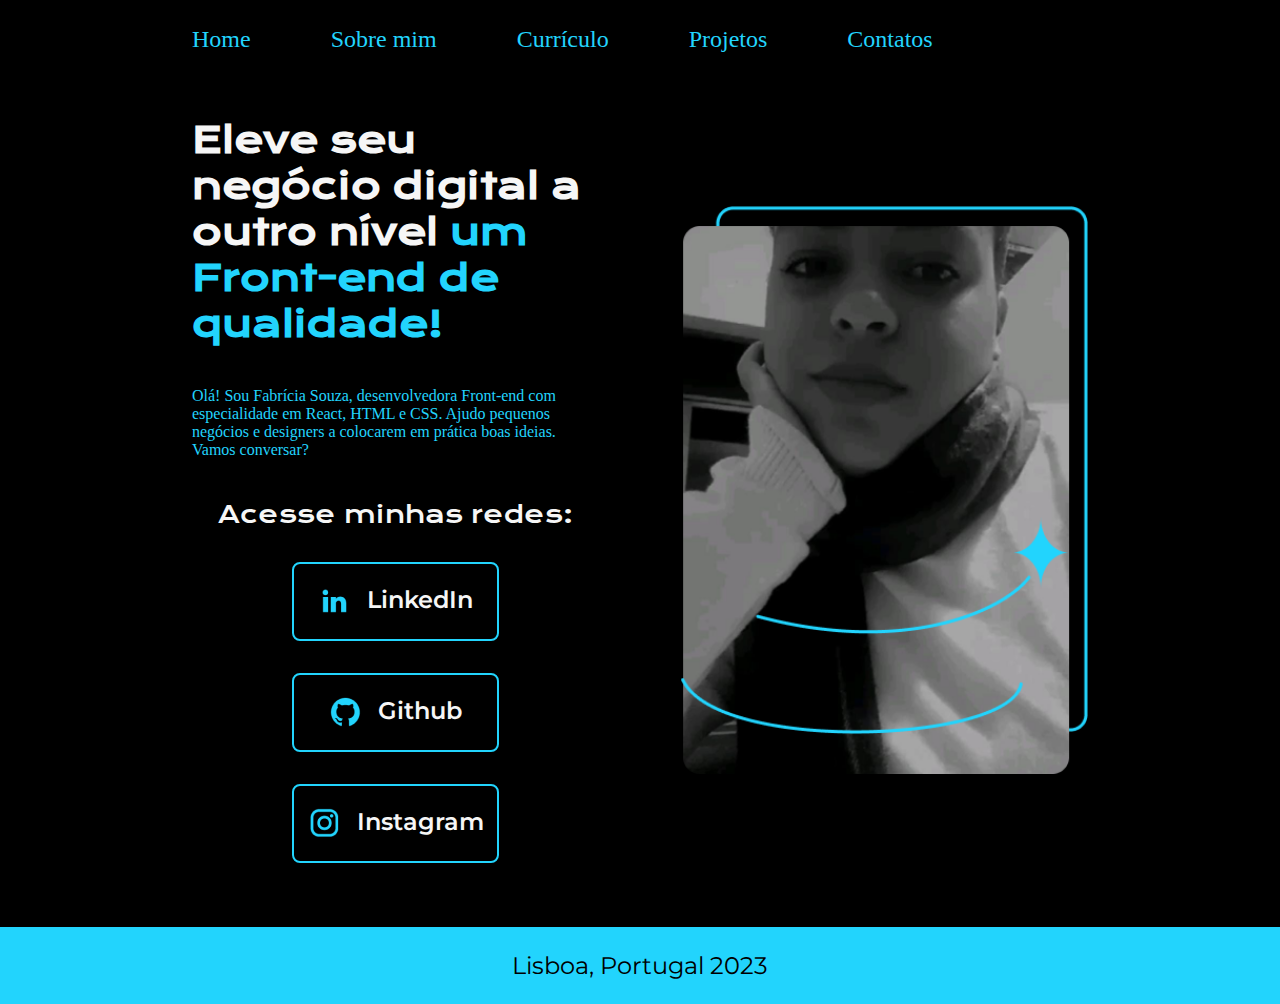
<file: index.html>
<!DOCTYPE html>
<html lang="pt-br">
<head>
    <meta charset="UTF-8">
    <meta http-equiv="X-UA-Compatible" content="IE=edge">
    <meta name="viewport" content="width=device-width, initial-scale=1.0">
    <title>Home Portifólio</title>
    <link rel="stylesheet" href="./styles/style.css">
</head>
<body>
    <header class="cabecalho">
        <nav class="cabecalho__menu">
            <a class="cabecalho__menu__link" href="index.html">Home</a>   
            <a class="cabecalho__menu__link" href="about.html">Sobre mim</a>
            <a class="cabecalho__menu__link" href="curriculum.html">Currículo</a>
            <a class="cabecalho__menu__link" href="project.html">Projetos</a>
            <a class="cabecalho__menu__link" href="contatos.html">Contatos</a>
        </nav>
    </header>
    <main class="apresentacao">
        <section class="apresentacao__conteudo">
            <H1 class="apresentacao__conteudo__titulo">Eleve seu negócio digital a outro nível <strong class="titulo-destaque"> um Front-end de qualidade!</strong></H1>
            <p class="apresentacao__conteudo__texto">Olá! Sou Fabrícia Souza, desenvolvedora Front-end com especialidade em React, HTML e CSS. Ajudo pequenos negócios e designers a colocarem em prática boas ideias. Vamos conversar?</p>
            <div class="apresentacao__links">
                <h2 class="apresentacao__links__subtitulo">Acesse minhas redes:</h2>
                <a class="apresentacao__links__link" href="https://www.linkedin.com/in/fabr%C3%ADcia-rafaella-de-souza/" target="_blank">
                    <img src="./assets/linkedin.png" alt="simbolo do linkedIn">
                    LinkedIn
                </a>
                <a class="apresentacao__links__link" href="https://github.com/vitroda" target="_blank">
                    <img src="./assets/github.png" alt="simbolo do Github">
                    Github
                </a>
                <a class="apresentacao__links__link" href="https://www.instagram.com/rafa_vitroda/" target="_blank">
                    <img src="./assets/instagram.png" alt="simbolo do Instagram">
                    Instagram
                </a>
            </div>
        </section>
        <img class="apresentacao__imagem" src="./assets/rafa.png" alt="foto da Fabrícia Souza em preto e branco">
    </main>
    <footer class="rodape">
        <p>Lisboa, Portugal 2023</p>
    </footer>
</body>
</html>
</file>
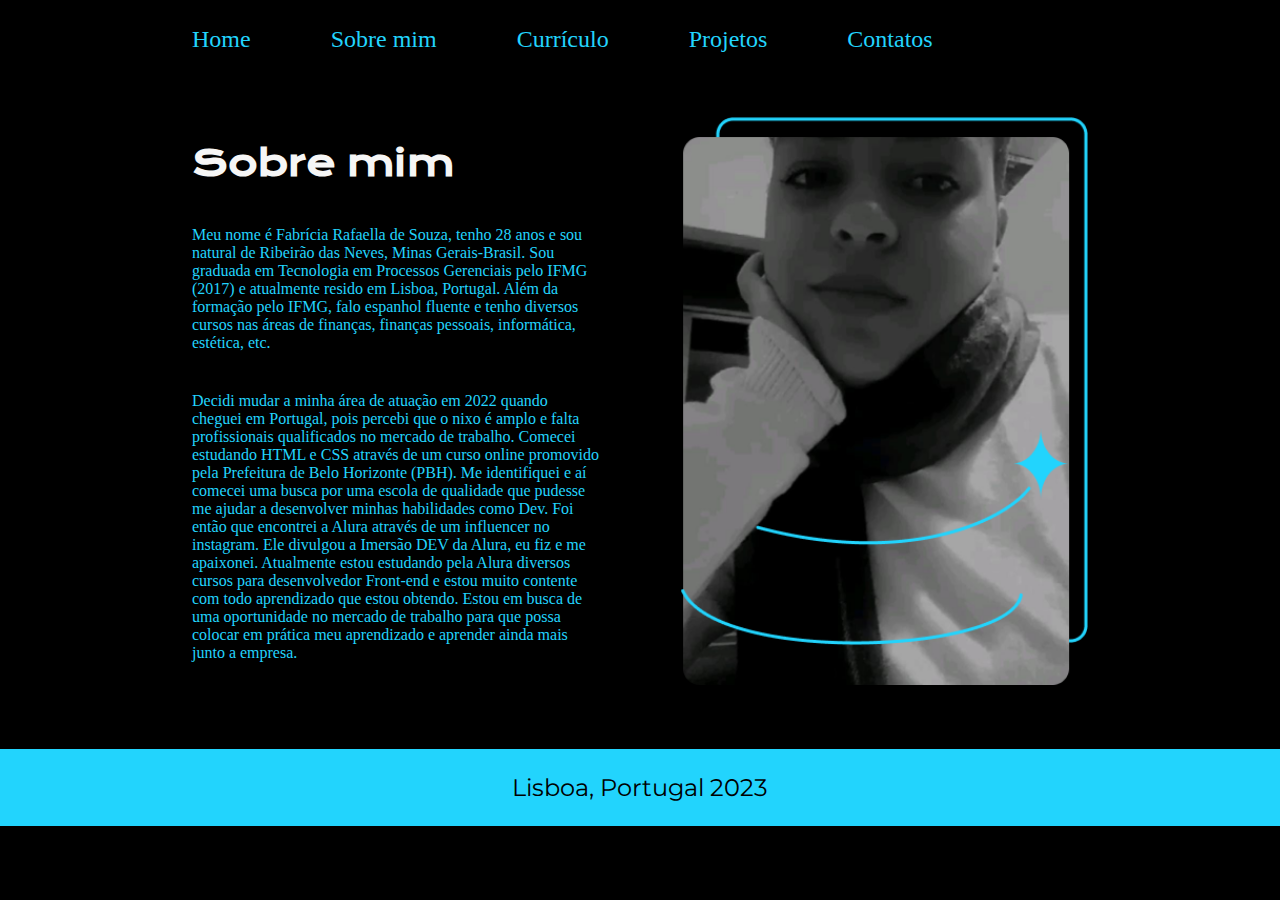
<file: about.html>
<!DOCTYPE html>
<html lang="pt-br">
<head>
    <meta charset="UTF-8">
    <meta http-equiv="X-UA-Compatible" content="IE=edge">
    <meta name="viewport" content="width=device-width, initial-scale=1.0">
    <title>Sobre mim</title>
    <link rel="stylesheet" href="./styles/style.css">
</head>
<body>
    <header class="cabecalho">
        <nav class="cabecalho__menu">
            <a class="cabecalho__menu__link" href="index.html">Home</a>   
            <a class="cabecalho__menu__link" href="about.html">Sobre mim</a>
            <a class="cabecalho__menu__link" href="curriculum.html">Currículo</a>
            <a class="cabecalho__menu__link" href="project.html">Projetos</a>
            <a class="cabecalho__menu__link" href="contatos.html">Contatos</a>
        </nav>
    </header>
    <main class="apresentacao">
        <section class="apresentacao__conteudo">
            <H1 class="apresentacao__conteudo__titulo">Sobre mim</H1>
            <p class="apresentacao__conteudo__texto">Meu nome é Fabrícia Rafaella de Souza, tenho 28 anos e sou natural de Ribeirão das Neves, Minas Gerais-Brasil. Sou graduada em Tecnologia em Processos Gerenciais pelo IFMG (2017) e atualmente resido em Lisboa, Portugal. Além da formação pelo IFMG, falo espanhol fluente e tenho diversos cursos nas áreas de finanças, finanças pessoais, informática, estética, etc.</p>
            <p class="apresentacao__conteudo__texto">Decidi mudar a minha área de atuação em 2022 quando cheguei em Portugal, pois percebi que o nixo é amplo e falta profissionais qualificados no mercado de trabalho. Comecei estudando HTML e CSS através de um curso online promovido pela Prefeitura de Belo Horizonte (PBH). Me identifiquei e aí comecei uma busca por uma escola de qualidade que pudesse me ajudar a desenvolver minhas habilidades como Dev. Foi então que encontrei a Alura através de um influencer no instagram. Ele divulgou a Imersão DEV da Alura, eu fiz e me apaixonei. Atualmente estou estudando pela Alura diversos cursos para desenvolvedor Front-end e estou muito contente com todo aprendizado que estou obtendo. Estou em busca de uma oportunidade no mercado de trabalho para que possa colocar em prática meu aprendizado e aprender ainda mais junto a empresa. </p>
        </section>
        <img class="apresentacao__imagem" src="./assets/rafa.png" alt="foto da Fabrícia Souza em preto e branco">
    </main>
    <footer class="rodape">
        <p>Lisboa, Portugal 2023</p>
    </footer>
</body>
</html>
</file>
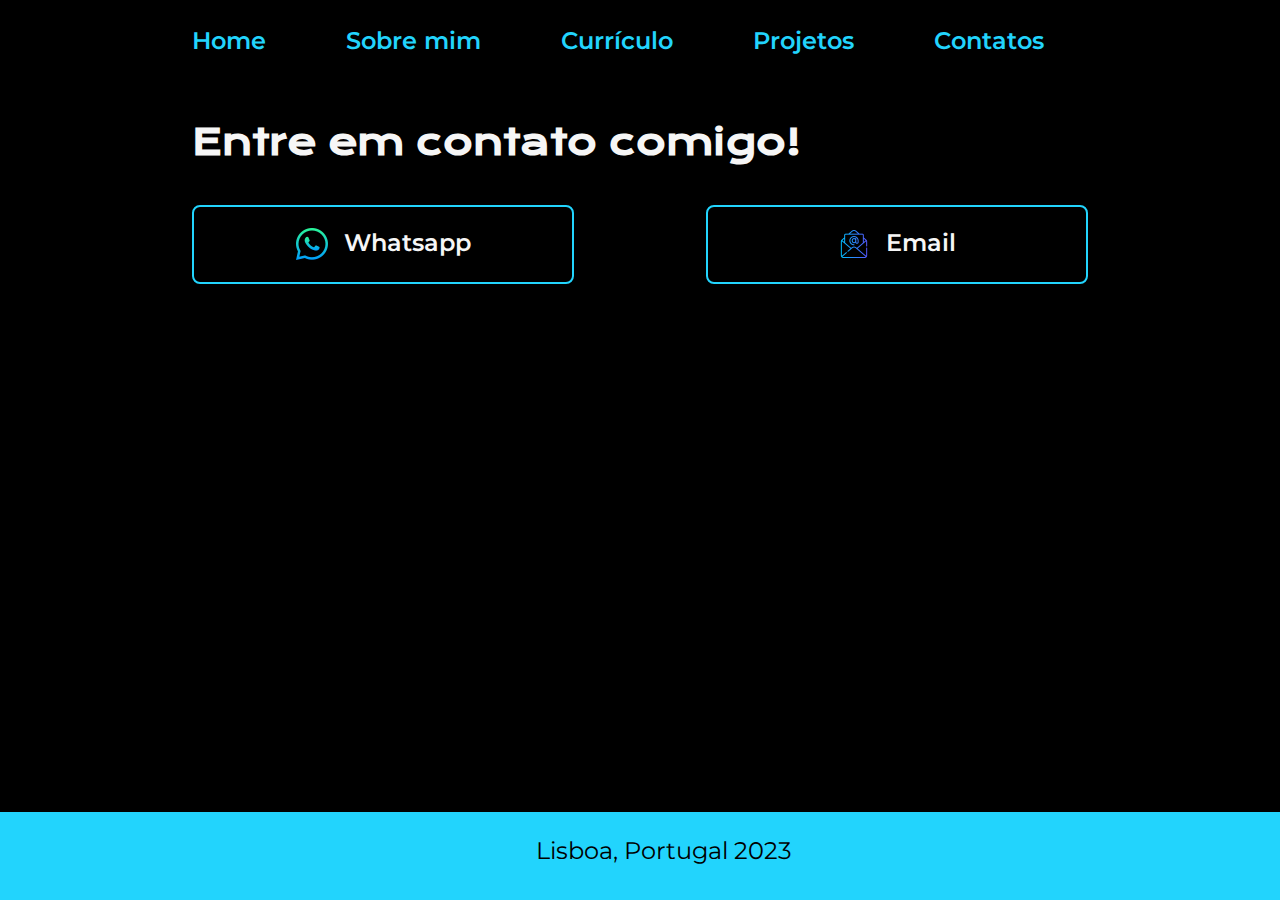
<file: contatos.html>
<!DOCTYPE html>
<html lang="pt-br">
<head>
    <meta charset="UTF-8">
    <meta http-equiv="X-UA-Compatible" content="IE=edge">
    <meta name="viewport" content="width=device-width, initial-scale=1.0">
    <title>Contatos</title>
    <link rel="stylesheet" href="./styles/projetct.css">
</head>
<body>
    <header class="cabecalho">
        <nav class="cabecalho__menu">
            <a class="cabecalho__menu__link" href="index.html">Home</a>   
            <a class="cabecalho__menu__link" href="about.html">Sobre mim</a>
            <a class="cabecalho__menu__link" href="curriculum.html">Currículo</a>
            <a class="cabecalho__menu__link" href="project.html">Projetos</a>
            <a class="cabecalho__menu__link" href="contatos.html">Contatos</a>
        </nav>
    </header>


    <main class="apresentacao">
        <section class="apresentacao__conteudo">
            <H1 class="apresentacao__conteudo__titulo">Entre em contato comigo!</H1>
            <div class="apresentacao__links">
                <a class="apresentacao__links__link" href="https://wa.me/+351925159045" target="_blank"><img src="./assets/whatsapp.png">Whatsapp</a>
                <a class="apresentacao__links__link" href = "mailto:fabriciasouza.pt@gmail.com"><img src="./assets/gmail.png" target="_blank">Email</a>
            </div>
        </section>
    </main>


    <footer class="rodape">
        <p>Lisboa, Portugal 2023</p>
    </footer>
</body>
</html>
</file>
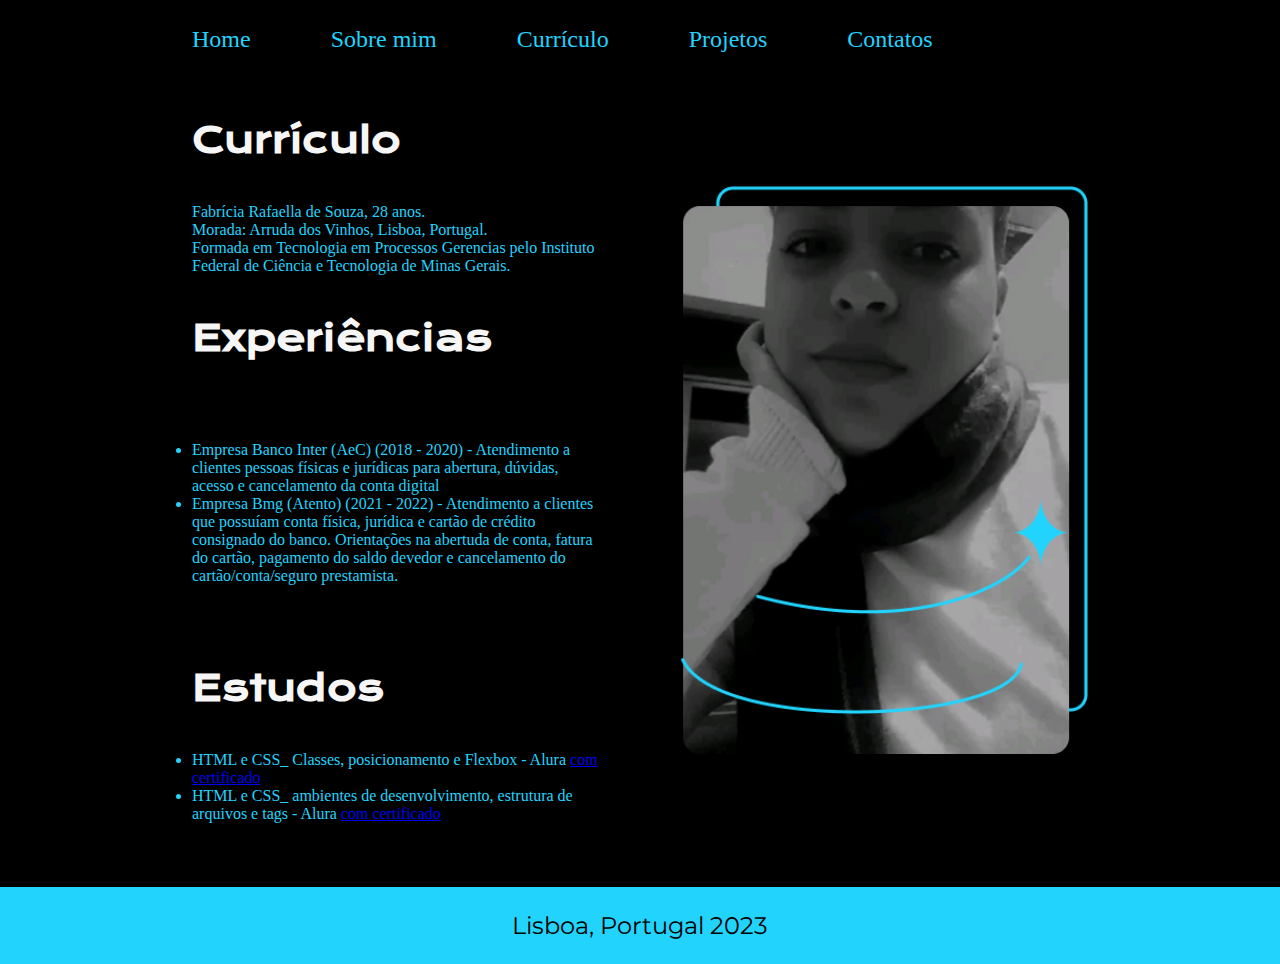
<file: curriculum.html>
<!DOCTYPE html>
<html lang="pt-br">
<head>
    <meta charset="UTF-8">
    <meta http-equiv="X-UA-Compatible" content="IE=edge">
    <meta name="viewport" content="width=device-width, initial-scale=1.0">
    <title>Currículo</title>
    <link rel="stylesheet" href="./styles/style.css">
</head>
<body>
    <header class="cabecalho">
        <nav class="cabecalho__menu">
            <a class="cabecalho__menu__link" href="index.html">Home</a>   
            <a class="cabecalho__menu__link" href="about.html">Sobre mim</a>
            <a class="cabecalho__menu__link" href="curriculum.html">Currículo</a>
            <a class="cabecalho__menu__link" href="project.html">Projetos</a>
            <a class="cabecalho__menu__link" href="contatos.html">Contatos</a>
        </nav>
    </header>

    
    <main class="apresentacao">
        <section class="apresentacao__conteudo">
            <h1 class="apresentacao__conteudo__titulo">Currículo</h1>
            <p class="apresentacao__conteudo__texto">
                Fabrícia Rafaella de Souza, 28 anos. <br> Morada: Arruda dos Vinhos, Lisboa, Portugal. <br> Formada em Tecnologia em Processos Gerencias pelo Instituto Federal de Ciência e Tecnologia de Minas Gerais.
            </p>
            <h2 class="apresentacao__conteudo__titulo">Experiências</h2>
            <p class="apresentacao__conteudo__texto">
            <ul class="apresentacao__conteudo__texto">
                <li> Empresa Banco Inter (AeC) (2018 - 2020) - Atendimento a clientes pessoas físicas e jurídicas para abertura, dúvidas, acesso e cancelamento da conta digital </li>
                <li> Empresa Bmg (Atento) (2021 - 2022) - Atendimento a clientes que possuíam conta física, jurídica e cartão de crédito consignado do banco. Orientações na abertuda de conta, fatura do cartão, pagamento do saldo devedor e cancelamento do cartão/conta/seguro prestamista. </li>
            </ul>
            </p>
            <h2 class="apresentacao__conteudo__titulo">Estudos</h2>
            <div class="apresentacao__conteudo__texto">
            <ul class="apresentacao__conteudo__texto">
                <li>HTML e CSS_ Classes, posicionamento e Flexbox - Alura <a href="./docs/Certificado-HTML e CSS_ Classes, posicionamento e Flexbox - Alura.pdf" target="_blank">com certificado</a> </li>
                <li>HTML e CSS_ ambientes de desenvolvimento, estrutura de arquivos e tags - Alura <a href="./docs/Curso HTML e CSS_ ambientes de desenvolvimento, estrutura de arquivos e tags - Alura.pdf" target="_blank">com certificado</a></li>
                
            </ul>
            </div>    
        </section>
        <img class="apresentacao__imagem" src="./assets/rafa.png" alt="Foto da Fabrícia Rafaella de Souza">
    </main> 


    <footer class="rodape">
        <p>Lisboa, Portugal 2023</p>
    </footer>
</body>
</html>
</file>
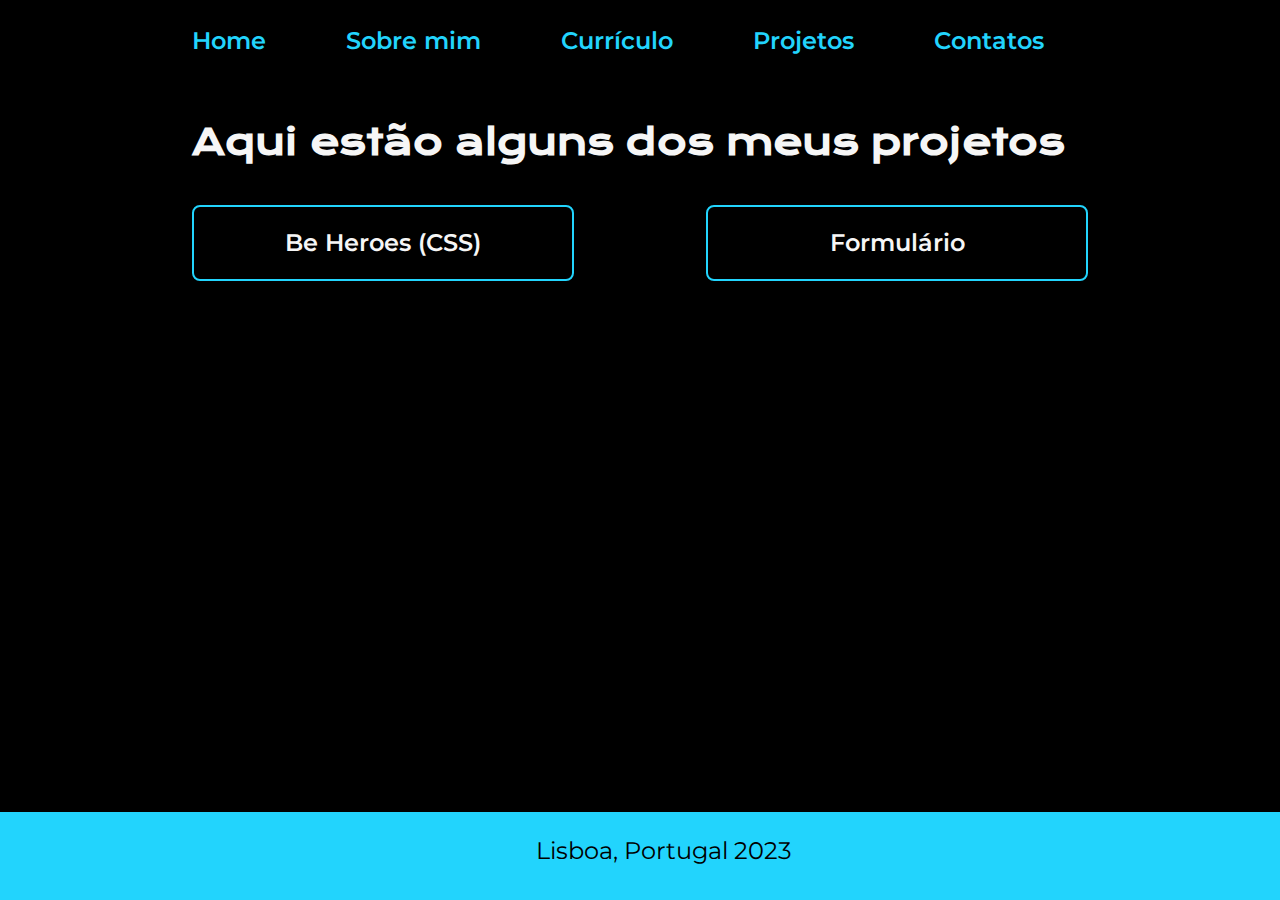
<file: project.html>
<!DOCTYPE html>
<html lang="pt-br">
<head>
    <meta charset="UTF-8">
    <meta http-equiv="X-UA-Compatible" content="IE=edge">
    <meta name="viewport" content="width=device-width, initial-scale=1.0">
    <title>Meus Projetos</title>
    <link rel="stylesheet" href="./styles/projetct.css">
</head>
<body>
    <header class="cabecalho">
        <nav class="cabecalho__menu">
            <a class="cabecalho__menu__link" href="index.html">Home</a>   
            <a class="cabecalho__menu__link" href="about.html">Sobre mim</a>
            <a class="cabecalho__menu__link" href="curriculum.html">Currículo</a>
            <a class="cabecalho__menu__link" href="project.html">Projetos</a>
            <a class="cabecalho__menu__link" href="contatos.html">Contatos</a>
        </nav>
    </header>


    <main class="apresentacao">
        <section class="apresentacao__conteudo">
            <H1 class="apresentacao__conteudo__titulo">Aqui estão alguns dos meus projetos</H1>
            <div class="apresentacao__links">
                <a class="apresentacao__links__link" href="https://vitroda.github.io/BeHeroes/" target="_blank">Be Heroes (CSS)</a>
                <a class="apresentacao__links__link" href="https://vitroda.github.io/Formulario-DelicadoCriativo/" target="_blank">Formulário</a>
            </div>
        </section>
    </main>


    <footer class="rodape">
        <p>Lisboa, Portugal 2023</p>
    </footer>
</body>
</html>
</file>
<file: styles/style.css>
@import url('https://fonts.googleapis.com/css2?family=Dancing+Script&family=Krona+One&family=Montserrat:wght@400;600&family=Righteous&family=Sarala:wght@400;700&display=swap');

:root {
    --cor-primaria: #000000;
    --cor-secundaria: #f6f6f6;
    --cor-terciaria: #22D4FD;
    --cor-hover: #272727;
    --font-primaria: 'Montserrat', sans-serif;
    --font-secundaria: 'Krona One', sans-serif;
}

* {
    margin: 0;
    padding: 0;
}

body {
    box-sizing: border-box;
    background-color: var(--cor-primaria);
    color: var(--cor-secundaria);
}

.cabecalho {
    padding: 2% 0% 0% 15%;
}

.cabecalho__menu {
    display: flex;
    gap: 80px;
}

.cabecalho__menu__link {
    font-family: var(--font-primaria)
    font-weight: 600;
    font-size: 1.5rem;
    color: var(--cor-terciaria);
    text-decoration: none;
}



.titulo-destaque {
    color: var(--cor-terciaria);
}

.apresentacao {
    padding: 5% 15%;
    display: flex;
    align-items: center;
    justify-content: space-between;
    gap: 82px;

}

.apresentacao__conteudo {
    width: 50%;
    display: flex;
    flex-direction: column;
    gap: 40px;
}

.apresentacao__conteudo__titulo {
    font-size: 2.25rem;
    font-family: var(--font-secundaria);
}

.apresentacao__conteudo__texto {
    font-size: 1.5rem
    font-family: var(--font-primaria);
}

.apresentacao__conteudo__texto {
    text-decoration: none;
    color: var(--cor-terciaria);
}


.apresentacao__links {
    display: flex;
    flex-direction: column;
    align-items: center;
    justify-content: space-between;
    gap: 32px;
}

.apresentacao__links__subtitulo {
    font-family: var(--font-secundaria);
    font-weight: 400;
    font-size: 1.5rem;
}

.apresentacao__links__link {
    display: flex;
    justify-content: center;
    gap: 16px;
    width: 50%;
    text-align: center;
    border: 2px solid var(--cor-terciaria);
    border-radius: 8px;
    font-size: 1.5rem;
    font-weight: 600;
    padding: 21.5px 0;
    text-decoration: none;
    color: var(--cor-secundaria);
    font-family: var(--font-primaria);
}

.apresentacao__links__link:hover {
    background-color: var(--cor-hover);
    padding: 3%
}

.apresentacao__links__subtitulo:hover {
    color: var(--cor-terciaria);
}

.apresentacao__imagem {
 width: 50%;   
}

.rodape {
    color: var(--cor-primaria);
    background-color: var(--cor-terciaria);
    padding: 24px;
    text-align: center;
    font-family: var(--font-primaria);
    font-weight: 400;
    font-size: 1.5rem;
}


@media (max-width: 1200px) {
    .cabecalho {
        padding: 10%;
    }

    .cabecalho__menu {
        justify-content: center;
    }

    .apresentacao {
        flex-direction: column-reverse;
        padding: ;
    }

    .apresentacao__conteudo {
        width: auto;
    }

}

@media (max-width: 600px) {
    .cabecalho {
        padding: 5%;
    }

    .cabecalho__menu {
        align-items: center;
        flex-direction: column;
    }

    .apresentacao {
        flex-direction: column-reverse;
           
    }

    .apresentacao__conteudo {
        width: auto;
    }

}

@media (max-width: 400px) {
    .cabecalho {
        padding: 5%;
        gap: 5px;
    }

    .cabecalho__menu {
        align-items: center;
        flex-direction: column;
        gap: 30%;
    }

    .apresentacao {
        flex-direction: column-reverse;
           
    }

    .apresentacao__conteudo {
        width: auto;
    }

    .apresentacao__links__link {
        display: flex;
        justify-content: center;
        gap: 16px;
        width: 50%;
        text-align: center;
        border: 2px solid var(--cor-terciaria);
        border-radius: 8px;
        font-size: 1rem;
        font-weight: 600;
        padding: 21.5px 0;
        text-decoration: none;
        color: var(--cor-secundaria);
        font-family: var(--font-primaria);
        
    }

    .apresentacao__conteudo__titulo {
        font-size: 1.5rem;
        font-family: var(--font-secundaria);
    }
}
</file>
<file: styles/projetct.css>
@import url('https://fonts.googleapis.com/css2?family=Dancing+Script&family=Krona+One&family=Montserrat:wght@400;600&family=Righteous&family=Sarala:wght@400;700&display=swap');

:root {
    --cor-primaria: #000000;
    --cor-secundaria: #f6f6f6;
    --cor-terciaria: #22D4FD;
    --cor-hover: #272727;
    --font-primaria: 'Montserrat', sans-serif;
    --font-secundaria: 'Krona One', sans-serif;
}
* {
    margin: 0;
    padding: 0;
}

body {
    box-sizing: border-box;
    background-color: var(--cor-primaria);
    color: var(--cor-secundaria);
}

.cabecalho {
    padding: 2% 0% 0% 15%;
}

.cabecalho__menu {
    display: flex;
    gap: 80px;
}

.cabecalho__menu__link {
    font-family: var(--font-primaria);
    font-weight: 600;
    font-size: 1.5rem;
    color: var(--cor-terciaria);
    text-decoration: none;
}



.titulo-destaque {
    color: var(--cor-terciaria);
}

.apresentacao {
    padding: 5% 15%;
    display: flex;
    align-items: center;
    justify-content: space-between;
    gap: 40px;

}

.apresentacao__conteudo {
    width: 900px;
    display: flex;
    flex-direction: column;
    gap: 40px;
}

.apresentacao__conteudo__titulo {
    font-size: 2.25rem;
    font-family: var(--font-secundaria);
}


.apresentacao__links {
    display: flex;
    flex-direction: row;
    align-items: center;
    justify-content: space-between;
    gap: 32px;
}

.apresentacao__links__subtitulo {
    font-family: var(--font-secundaria);
    font-weight: 400;
    font-size: 1.5rem;
}

.apresentacao__links__link {
    display: flex;
    justify-content: center;
    gap: 16px;
    width: 378px;
    text-align: center;
    border: 2px solid var(--cor-terciaria);
    border-radius: 8px;
    font-size: 1.5rem;
    font-weight: 600;
    padding: 21.5px 0;
    text-decoration: none;
    color: var(--cor-secundaria);
    font-family: var(--font-primaria);
}

.apresentacao__links__link:hover {
    background-color: var(--cor-hover);
    padding: 3%
}

.apresentacao__links__subtitulo:hover {
    color: var(--cor-terciaria);
}

.rodape {
    color: var(--cor-primaria);
    background-color: var(--cor-terciaria);
    padding: 24px;
    text-align: center;
    font-family: var(--font-primaria);
    font-weight: 400;
    font-size: 1.5rem;
    position: absolute;
    bottom: 0;
    width: 100%;
    height: 2.5rem;
}

@media (max-width: 1200px) {
    .cabecalho {
        padding: 10%;
    }

    .cabecalho__menu {
        justify-content: center;
    }

    .apresentacao {
        flex-direction: column-reverse;
        padding: ;
    }

    .apresentacao__conteudo {
        width: auto;
    }

}

@media (max-width: 600px) {
    .cabecalho {
        padding: 5%;
    }

    .cabecalho__menu {
        align-items: center;
        flex-direction: column;
    }

    .apresentacao {
        flex-direction: column-reverse;
           
    }

    .apresentacao__conteudo {
        width: auto;
    }

}

@media (max-width: 400px) {
    .cabecalho {
        padding: 5%;
        gap: 5px;
    }

    .cabecalho__menu {
        align-items: center;
        flex-direction: column;
        gap: 30%;
    }

    .apresentacao {
        flex-direction: column-reverse;
           
    }

    .apresentacao__conteudo {
        width: auto;
    }

    .apresentacao__links__link {
        display: flex;
        justify-content: center;
        gap: 16px;
        width: 50%;
        text-align: center;
        border: 2px solid var(--cor-terciaria);
        border-radius: 8px;
        font-size: 1rem;
        font-weight: 600;
        padding: 21.5px 0;
        text-decoration: none;
        color: var(--cor-secundaria);
        font-family: var(--font-primaria);
        
    }
</file>
